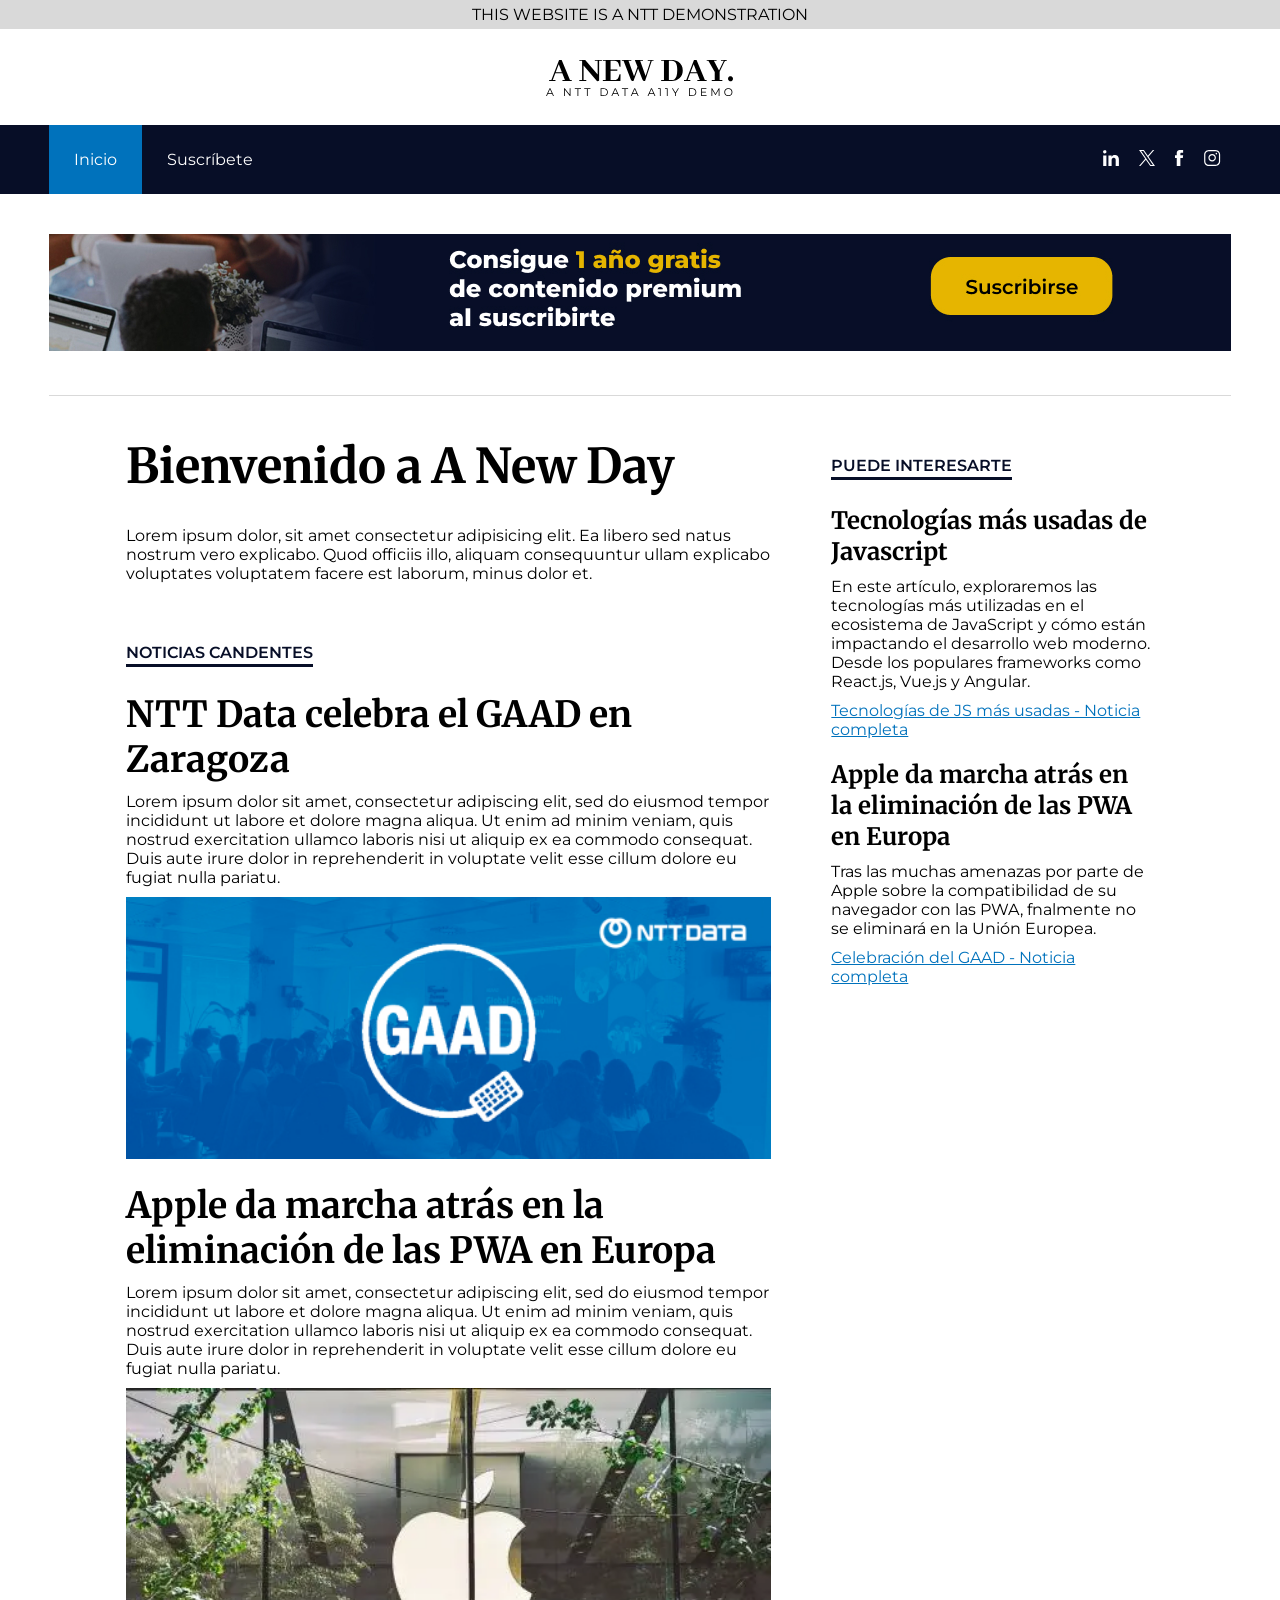
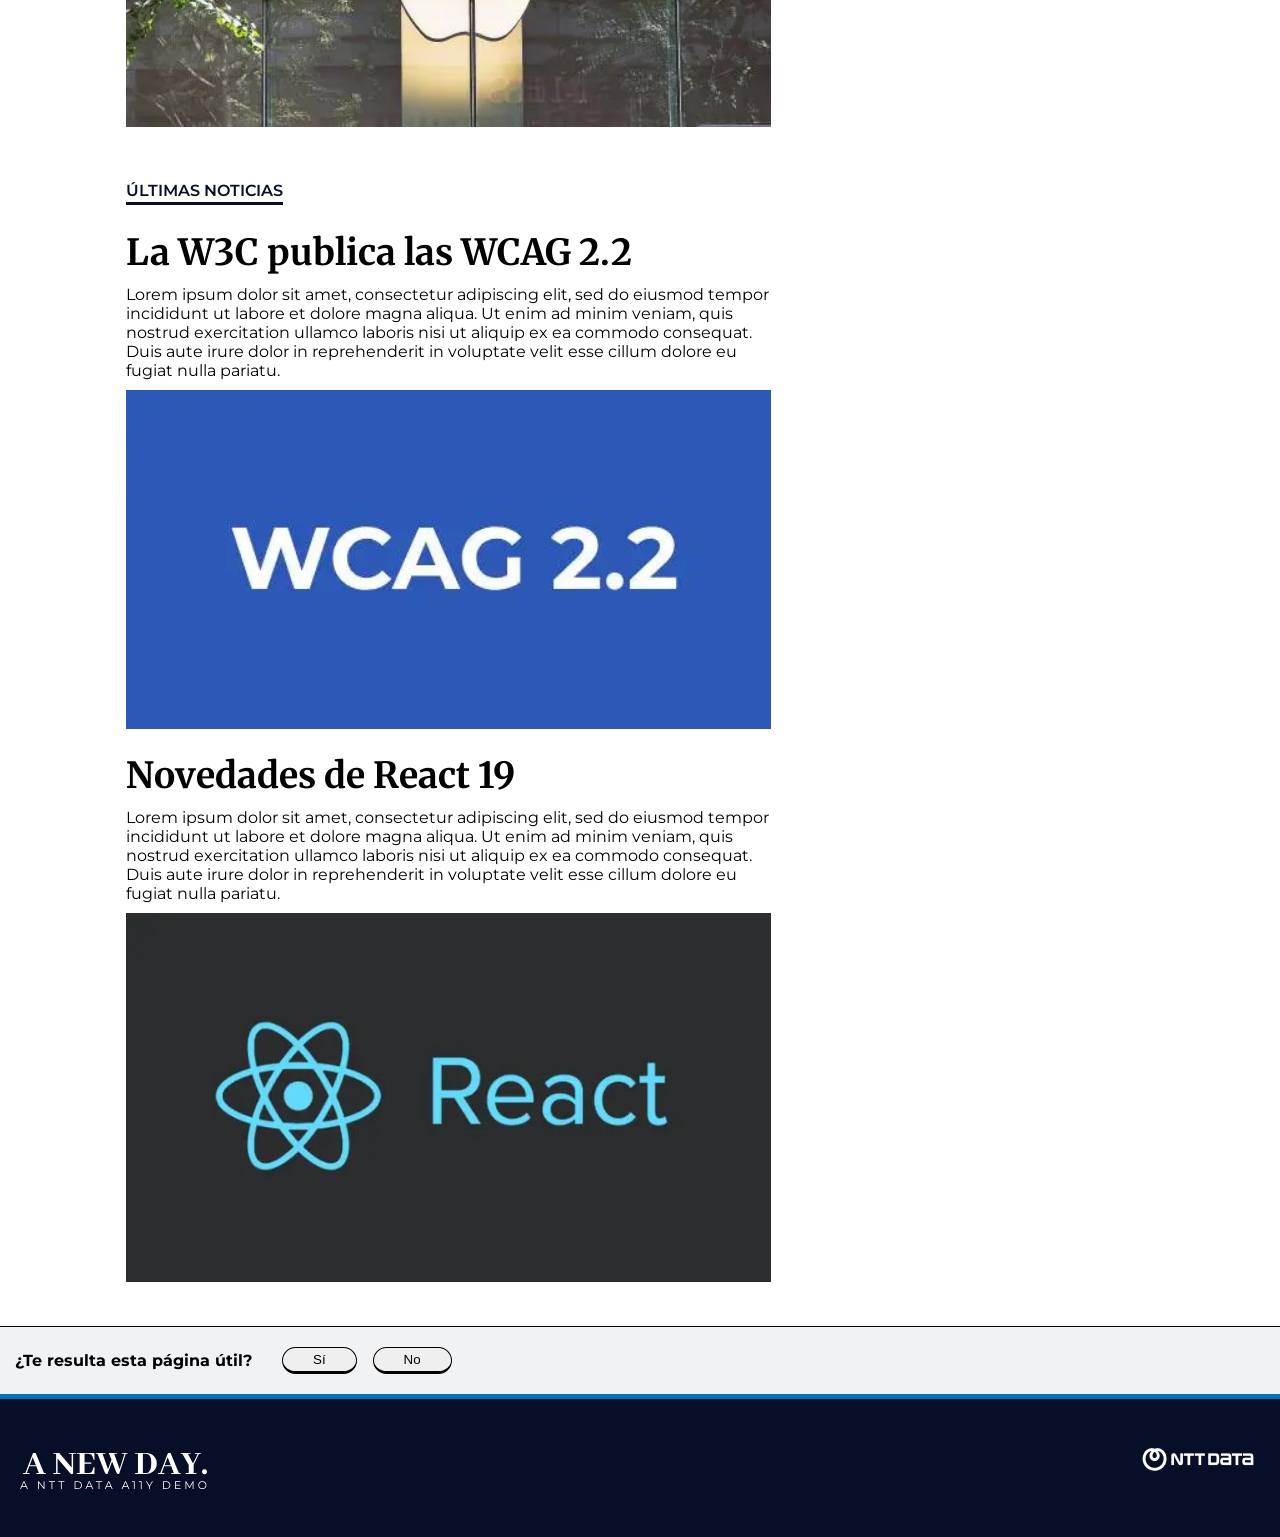
<file: index.html>
<!DOCTYPE html>
<html lang="es">
  <head>
    <meta charset="UTF-8" />
    <meta name="viewport" content="width=device-width, initial-scale=1.0" />
    <title>Bienvenido a A New Day</title>
    <link rel="stylesheet" href="./css/global.css" />
    <link rel="stylesheet" href="./css/index.css" />
    <link rel="icon" type="image/x-icon" href="./assets/favicon.jpg" />
  </head>

  <body>
    <header class="header__container">
      <a
        id="jumpToContent"
        href="#main__content"
        class="header__jumpToContent visually__hidden"
        >Saltar a contenido principal</a
      >
      
      <div class="header__demonstration">
        <span>THIS WEBSITE IS A NTT DEMONSTRATION</span>
      </div>

      <div class="header__logo">
        <a href="#">
          <img
            src="./assets/DarkLogo.svg"
            alt="Ir a la página de inicio de A new day"
          />
        </a>
      </div>

      <nav class="nav__container">
        <div class="nav__wrapper">
          <ul class="nav__main">
            <li class="nav__main--li">
              <a class="nav__main--a nav__link--active"
                aria-current="page"
                href="./index.html"
                >Inicio</a
              >
            </li>
            <li class="nav__main--li">
              <a class="nav__main--a" href="./suscribe.html">Suscríbete</a>
            </li>
          </ul>

          <ul class="nav__rrss">
            <li class="nav__rrss--li">
              <a class="nav__rrss--a" href="#"
                ><img src="./assets/rrss/licon.svg" alt="Seguir en linkedin"
              /></a>
            </li>
            <li class="nav__rrss--li">
              <a class="nav__rrss--a" href="#"
                ><img src="./assets/rrss/ticon.svg" alt="Seguir en twitter"
              /></a>
            </li>
            <li class="nav__rrss--li">
              <a class="nav__rrss--a" href="#"
                ><img src="./assets/rrss/ficon.svg" alt="Seguir en facebook"
              /></a>
            </li>
            <li class="nav__rrss--li">
              <a class="nav__rrss--a" href="#"
                ><img
                  src="./assets/rrss/iicon.svg"
                  alt="Seguir en instagram"
              /></a>
            </li>
          </ul>
        </div>
      </nav>

      <div class="header__suscriptionBanner">
        <a href="#">
          <img
            src="./assets/bpc.webp"
            alt="Consigue 1 año gratis de contenido premium al suscribirte"
          />
        </a>
      </div>
    </header>

    <div class="content__container">
      <main id="main__content" class="main__container">
        <h1 class="main__title--h1">Bienvenido a A New Day</h1>
        <p class="main__title--description">
          Lorem ipsum dolor, sit amet consectetur adipisicing elit. Ea libero
          sed natus nostrum vero explicabo. Quod officiis illo, aliquam
          consequuntur ullam explicabo voluptates voluptatem facere est laborum,
          minus dolor et.
        </p>

        <section class="section__container">
          <h2 class="section__title">NOTICIAS CANDENTES</h2>
          <ul class="articles__wrapper">
            <li>
              <article>
                <h3 class="article__title">
                  <a href="#">NTT Data celebra el GAAD en Zaragoza</a>
                </h3>
                <p class="article__description">
                  Lorem ipsum dolor sit amet, consectetur adipiscing elit, sed
                  do eiusmod tempor incididunt ut labore et dolore magna aliqua.
                  Ut enim ad minim veniam, quis nostrud exercitation ullamco
                  laboris nisi ut aliquip ex ea commodo consequat. Duis aute
                  irure dolor in reprehenderit in voluptate velit esse cillum
                  dolore eu fugiat nulla pariatu.
                </p>
                <img
                  class="section__article--img"
                  src="./assets/Noticia1.webp"
                  alt=""
                />
              </article>
            </li>

            <li>
              <article>
                <h3 class="article__title">
                  <a href="#"
                    >Apple da marcha atrás en la eliminación de las PWA en
                    Europa</a
                  >
                </h3>
                <p class="article__description">
                  Lorem ipsum dolor sit amet, consectetur adipiscing elit, sed
                  do eiusmod tempor incididunt ut labore et dolore magna aliqua.
                  Ut enim ad minim veniam, quis nostrud exercitation ullamco
                  laboris nisi ut aliquip ex ea commodo consequat. Duis aute
                  irure dolor in reprehenderit in voluptate velit esse cillum
                  dolore eu fugiat nulla pariatu.
                </p>
                <img
                  class="section__article--img"
                  src="./assets/Noticia2.webp"
                  alt=""
                />
              </article>
            </li>

          </ul>
        </section>

        <section class="section__container">
          <h2 class="section__title">ÚLTIMAS NOTICIAS</h2>
          <ul class="articles__wrapper">
            <li>
              <article>
                <h3 class="article__title">
                  <a href="#">La W3C publica las WCAG 2.2</a>
                </h3>
                <p class="article__description">
                  Lorem ipsum dolor sit amet, consectetur adipiscing elit, sed
                  do eiusmod tempor incididunt ut labore et dolore magna aliqua.
                  Ut enim ad minim veniam, quis nostrud exercitation ullamco
                  laboris nisi ut aliquip ex ea commodo consequat. Duis aute
                  irure dolor in reprehenderit in voluptate velit esse cillum
                  dolore eu fugiat nulla pariatu.
                </p>
                <img
                  class="section__article--img"
                  src="./assets/Noticia3.webp"
                  alt=""
                />
              </article>
            </li>

            <li>
              <article>
                <h3 class="article__title">
                  <a href="#">Novedades de React 19</a>
                </h3>
                <p class="article__description">
                  Lorem ipsum dolor sit amet, consectetur adipiscing elit, sed
                  do eiusmod tempor incididunt ut labore et dolore magna aliqua.
                  Ut enim ad minim veniam, quis nostrud exercitation ullamco
                  laboris nisi ut aliquip ex ea commodo consequat. Duis aute
                  irure dolor in reprehenderit in voluptate velit esse cillum
                  dolore eu fugiat nulla pariatu.
                </p>
                <img
                  class="section__article--img"
                  src="./assets/Noticia4.webp"
                  alt=""
                />
              </article>
            </li>

          </ul>
        </section>
      </main>

      <aside class="aside__container">
        <h2 class="aside__title">PUEDE INTERESARTE</h2>
        <ul class="articles__wrapper">
          <li>
            <article>
              <h3>
                <a class="article__secondaryTitle" href="#"
                  >Tecnologías más usadas de Javascript</a
                >
              </h3>
              <p class="article__secondaryDescription">
                En este artículo, exploraremos las tecnologías más utilizadas en
                el ecosistema de JavaScript y cómo están impactando el
                desarrollo web moderno. Desde los populares frameworks como
                React.js, Vue.js y Angular.
              </p>
              <a class="link" href="#"
                >Tecnologías de JS más usadas - Noticia completa</a
              >
            </article>
          </li>

          <li>
            <article>
              <h3>
                <a class="article__secondaryTitle" href="#"
                  >Apple da marcha atrás en la eliminación de las PWA en
                  Europa</a
                >
              </h3>
              <p class="article__secondaryDescription">
                Tras las muchas amenazas por parte de Apple sobre la
                compatibilidad de su navegador con las PWA, fnalmente no se
                eliminará en la Unión Europea.
              </p>
              <a class="link" href="#"
                >Celebración del GAAD - Noticia completa</a
              >
            </article>
          </li>
        </ul>
      </aside>
    </div>

    <div class="questionary__container">
      <div class="questionary__wrapper">
        <p class="questionary__question">¿Te resulta esta página útil?</p>

        <div class="questionary_buttons">
          <button class="questionary__button" onclick="showFeedback()">
            Sí <span class="visually__hidden">,esta página me pareced útil</span>
          </button>
          <button class="questionary__button" onclick="showFeedback()">
            No <span class="visually__hidden">,esta página no me pareced útil</span>
          </button>
        </div>

        <div class="questionary__feedback" role="alert">
          Gracias por tu feedback
        </div>
      </div>
    </div>

    <footer class="footer__container">
      <div class="footer__wrapper">
        <img
          src="./assets/LightLogo.svg"
          alt="A new day, a NTT DATA demo Logo"
          class="footer__and"
        />
        <img
          src="./assets/NTTDATALogo.png"
          class="footer__nttLogo"
          alt="NTT DATA Logo"
        />
      </div>
    </footer>

    <script type="text/javascript" src="./script/global.js"></script>
    <script type="text/javascript" src="./script/index.js"></script>
  </body>
</html>
</file>
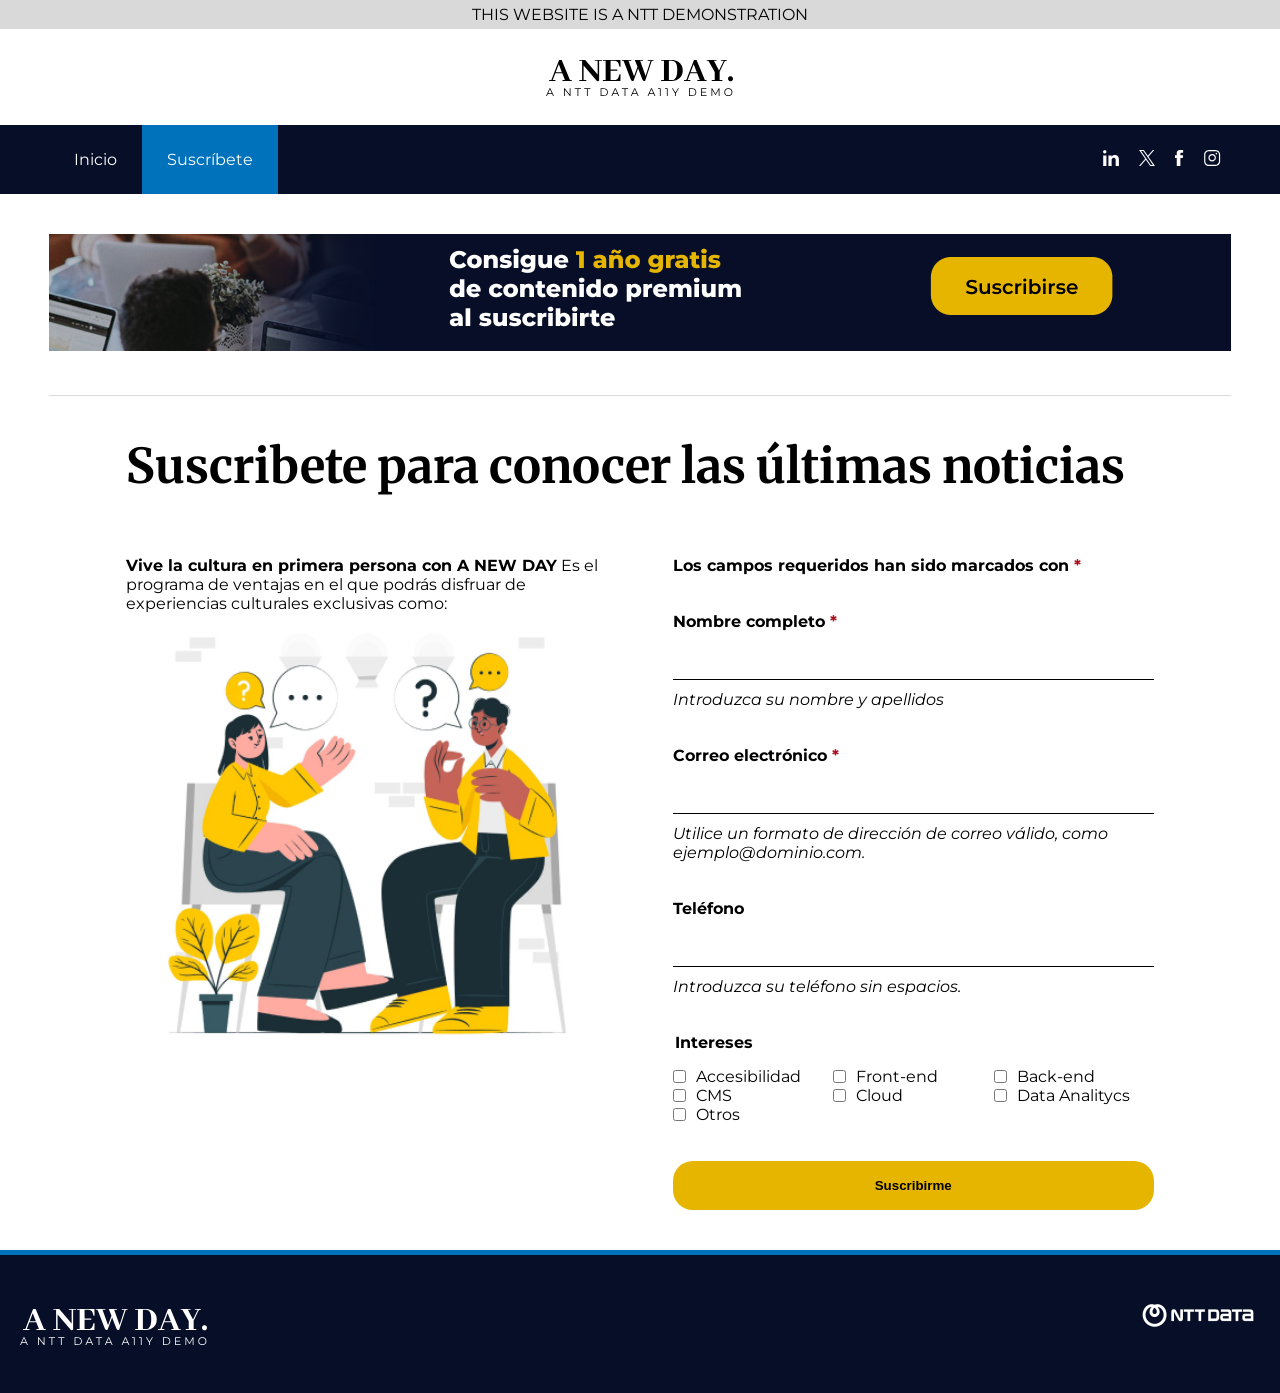
<file: suscribe.html>
<!DOCTYPE html>
<html lang="es">
  <head>
    <meta charset="UTF-8" />
    <meta name="viewport" content="width=device-width, initial-scale=1.0" />
    <title>Suscribete a A New Day</title>
    <link rel="stylesheet" href="./css/global.css" />
    <link rel="stylesheet" href="./css/suscribe.css" />
    <link rel="icon" type="image/x-icon" href="./assets/favicon.jpg" />
  </head>

  <body>
    <header class="header__container">
      <a
        id="jumpToContent"
        href="#main__content"
        class="header__jumpToContent visually__hidden"
        >Saltar a contenido principal</a
      >

      <div class="header__demonstration">
        <span>THIS WEBSITE IS A NTT DEMONSTRATION</span>
      </div>
      <div class="header__logo">
        <a href="./index.html">
          <img
            src="./assets/DarkLogo.svg"
            alt="Ir a la página de inicio de A new day"
          />
        </a>
      </div>

      <nav class="nav__container">
        <div class="nav__wrapper">
          <ul class="nav__main">
            <li class="nav__main--li">
              <a class="nav__main--a" href="./index.html">Inicio</a>
            </li>
            <li class="nav__main--li">
              <a
                class="nav__main--a nav__link--active"
                aria-current="page"
                href="./suscribe.html"
                >Suscríbete</a
              >
            </li>
          </ul>

          <ul class="nav__rrss">
            <li class="nav__rrss--li">
              <a class="nav__rrss--a" href="#"
                ><img src="./assets/rrss/licon.svg" alt="Seguir en linkedin"
              /></a>
            </li>
            <li class="nav__rrss--li">
              <a class="nav__rrss--a" href="#"
                ><img src="./assets/rrss/ticon.svg" alt="Seguir en twitter"
              /></a>
            </li>
            <li class="nav__rrss--li">
              <a class="nav__rrss--a" href="#"
                ><img src="./assets/rrss/ficon.svg" alt="Seguir en facebook"
              /></a>
            </li>
            <li class="nav__rrss--li">
              <a class="nav__rrss--a" href="#"
                ><img src="./assets/rrss/iicon.svg" alt="Seguir en instagram"
              /></a>
            </li>
          </ul>
        </div>
      </nav>

      <div class="header__suscriptionBanner">
        <a href="#">
          <img
            src="./assets/bpc.webp"
            alt="Consigue 1 año gratis de contenido premium al suscribirte"
          />
        </a>
      </div>
    </header>

    <div class="content__container">
      <main id="main__content" class="main__container">
        <h1 class="main__title--h1">
          Suscribete para conocer las últimas noticias
        </h1>

        <div class="cols__wrapper">
          <div>
            <p>
              <span class="boldText">Vive la cultura en primera persona con A NEW DAY</span>
              Es el programa de ventajas en el que podrás disfruar de
              experiencias culturales exclusivas como:
            </p>
            <img src="./assets/Suscription.webp" alt="" />
          </div>

          <form class="form__container" id="suscribeForm">
            <p aria-hidden="true" class="boldText">
              Los campos requeridos han sido marcados con 
              <span class="form__required">*</span>
            </p>

            <div id="nombreCompleto__field" class="form__field">
              <label class="field__label" for="nombreCompleto"
                >Nombre completo
                <span class="form__required" aria-hidden="true">*</span>
              </label>
              <input
                class="field__input"
                type="text"
                id="nombreCompleto"
                aria-required="true"
                aria-describedby="nombreCompleto__hint"
              />
              <span class="form__field--helperText" id="nombreCompleto__hint"
                >Introduzca su nombre y apellidos
              </span>
            </div>
            <div id="correoElectronico__field" class="form__field">
              <label class="field__label" for="correoElectronico"
                >Correo electrónico
                <span class="form__required" aria-hidden="true">*</span>
              </label>
              <input
                type="email"
                class="field__input"
                id="correoElectronico"
                aria-required="true"
                aria-describedby="correoElectronico__hint"
              />
              <span class="form__field--helperText" id="correoElectronico__hint"
                >Utilice un formato de dirección de correo válido, como
                ejemplo@dominio.com.
              </span>
            </div>
            <div id="telefono__field" class="form__field">
              <label class="field__label" for="telefono">Teléfono</label>
              <input
                class="field__input"
                type="tel"
                id="telefono"
                aria-describedby="telefono__hint"
              />
              <span class="form__field--helperText" id="telefono__hint"
                >Introduzca su teléfono sin espacios.
              </span>
            </div>

            <fieldset class="fieldset__container">
              <legend>Intereses</legend>
              <div class="fieldset__wrapper">
                <div class="fieldset__field">
                  <input
                    type="checkbox"
                    id="accesibilidad"
                    name="accesibilidad"
                    value="Accesibilidad"
                  />
                  <label for="accesibilidad">Accesibilidad</label>
                </div>
                <div class="fieldset__field">
                  <input
                    type="checkbox"
                    id="frontend"
                    name="frontend"
                    value="Front-end"
                  />
                  <label for="frontend">Front-end</label>
                </div>
                <div class="fieldset__field">
                  <input
                    type="checkbox"
                    id="backend"
                    name="backend"
                    value="Back-end"
                  />
                  <label for="backend">Back-end</label>
                </div>
                <div class="fieldset__field">
                  <input type="checkbox" id="cms" name="cms" value="CMS" />
                  <label for="cms">CMS</label>
                </div>
                <div class="fieldset__field">
                  <input
                    type="checkbox"
                    id="cloud"
                    name="cloud"
                    value="Cloud"
                  />
                  <label for="cloud">Cloud</label>
                </div>
                <div class="fieldset__field">
                  <input
                    type="checkbox"
                    id="data-analytics"
                    name="data-analytics"
                    value="Data Analitycs"
                  />
                  <label for="data-analytics">Data Analitycs</label>
                </div>
                <div class="fieldset__field">
                  <input
                    type="checkbox"
                    id="otros"
                    name="otros"
                    value="Otros"
                  />
                  <label for="otros">Otros</label>
                </div>
              </div>
            </fieldset>

            <button type="submit">Suscribirme</button>
          </form>
        </div>
      </main>
    </div>

    <footer class="footer__container">
      <div class="footer__wrapper">
        <img
          src="./assets/LightLogo.svg"
          alt="A new day, a NTT DATA demo Logo"
          class="footer__and"
        />
        <img
          src="./assets/NTTDATALogo.png"
          class="footer__nttLogo"
          alt="NTT DATA Logo"
        />
      </div>
    </footer>
    <script type="text/javascript" src="./script/global.js"></script>
    <script type="text/javascript" src="./script/suscribe.js"></script>
  </body>
</html>
</file>
<file: css/global.css>
@import url("https://fonts.googleapis.com/css2?family=Merriweather:ital,wght@0,300;0,400;0,700;0,900;1,300;1,400;1,700;1,900&display=swap");
@import url("https://fonts.googleapis.com/css2?family=Montserrat:ital,wght@0,100..900;1,100..900&display=swap");

:root {
  --primary-color: #070e27;
  --secondary-color: #0072bc;
  --terciary-color: #e5b500;

  --grey-light-color: #f1f2f4;
  --grey-dark-color: #d9d9d9;

  --black-color: #000000;
  --white-color: #ffffff;
  --error-color: #aa0e1d;

  --second-level-width: 1182px;
  --third-level-width: 1048px;
  --fourth-level-width: 1270px;
}

/* RESET */
* {
  box-sizing: border-box;
  margin: 0;
}

*:focus {
  border: 2px solid var(--terciary-color) !important;
  outline: 2px solid black;
}

ul,
li {
  padding: 0;
  list-style: none;
}

table {
  border-collapse: collapse;
}

.boldText {
  font-weight: bold;
}

/* END OF RESET */

.visually__hidden {
  clip: rect(0 0 0 0);
  clip-path: inset(50%);
  height: 1px;
  overflow: hidden;
  position: absolute;
  white-space: nowrap;
  width: 1px;
}

/* -- HEADER --*/
.header__container {
  width: 100%;
  position: relative;
  font-family: "Montserrat", sans-serif;
  display: flex;
  flex-direction: column;
  align-content: center;
}

.header__jumpToContent {
  padding: 16px;
  color: var(--white-color);
  background-color: var(--primary-color);
  position: absolute;
  left: 0;
  top: 0;
  display: block;
}

.header__demonstration {
  background-color: var(--grey-dark-color);
  color: var(--black-color);
  text-align: center;
  padding: 5px;
  width: 100%;
}

.header__logo {
  width: 100%;
  margin: 0 auto;
  text-align: center;
  padding: 22px;
}

.nav__container {
  width: 100%;
  background-color: var(--primary-color);
  margin: 0 auto;
}

.nav__wrapper {
  width: 100%;
  max-width: var(--second-level-width);
  margin: 0 auto;
  display: flex;
  flex-direction: row;
  justify-content: space-between;
  align-items: center;
}

.nav__main {
  color: var(--white-color);
  width: fit-content;
  display: flex;
  flex-flow: row wrap;
  padding: 0;
}

.nav__main--li {
  list-style: none;
}

.nav__main--a {
  color: var(--white-color);
  text-decoration: none;
  padding: 25px;
  display: inline-block;
  width: 100%;
  cursor: pointer;
}

.nav__link--active,
.nav__link--active:hover {
  background-color: var(--secondary-color) !important;
}

.nav__main--a:hover {
  background-color: #141c3a;
}

.header__suscriptionBanner {
  border-bottom: 1px solid var(--grey-dark-color);
  padding: 40px 0;
  max-width: var(--second-level-width);
  width: 100%;
  display: block;
  align-self: center;
}

.header__suscriptionBanner img {
  width: 100%;
}

.nav__rrss {
  display: flex;
  flex-direction: row;
  gap: 20px;
  padding-right: 10px;
}

.nav__rrss--li {
  list-style: none;
}

/* -- END OF HEADER --*/

/* -- MAIN --*/
.content__container {
  max-width: var(--third-level-width);
  width: 100%;
  margin: 0 auto;
  padding: 40px 10px;
}

.main__container img {
  width: 100%;
}

.main__title--h1 {
  font-family: "Merriweather";
  font-size: 3rem;
  color: var(--black-color);
}

/* -- END OF MAIN --*/

/* FOOTER */
.footer__container {
  width: 100%;
  border-top: 5px solid var(--secondary-color);
  background-color: var(--primary-color);
}

.footer__wrapper {
  width: 100%;
  max-width: var(--fourth-level-width);
  border: 5px solid var(--primary-color);
  margin: 0 auto;
  padding: 40px 10px;
  display: flex;
  flex-direction: row;
  justify-content: space-between;
  gap: 10px;
}

.footer__ANDLogo {
  width: 188px;
}

.footer__nttLogo {
  width: 124px;
  height: 31px;
}

/* -- END OF FOOTER --*/

@media screen and (max-width: 750px) {
  .content__container {
    padding: 20px;
  }

  .header__suscriptionBanner img {
    content: url("../assets/BannerMobile.webp");
  }

  .nav__rrss {
    width: 100%;
    background: var(--black-color);
    padding: 25px;
  }

  .nav__wrapper,
  .nav__main {
    flex-direction: column;
    align-items: flex-start;
    width: 100%;
  }

  .nav__main--li {
    width: 100%;
  }

  .footer__wrapper,
  .questionary__wrapper {
    flex-direction: column !important;
  }

  .footer__wrapper {
    align-items: center;
  }

  .nav__main--li {
    width: 100vw;
  }
}
</file>
<file: css/index.css>
/* CONTENT */
.content__container {
  display: grid;
  grid-template-columns: 2fr 1fr;
  gap: 60px;
}

.section__title,
.aside__title {
  font-family: "Montserrat", sans-serif;
  font-weight: 600;
  padding-bottom: 2px;
  border-bottom: 3px solid var(--primary-color);
  width: fit-content;
  font-size: 1rem;
  margin-bottom: 25px;
  color: var(--primary-color);
}

.section__container {
  padding-top: 50px;
}

.section__container a {
  text-decoration: none;
  color: var(--black-color);
}

.article__title {
  font-size: 2.25rem;
  font-family: "Merriweather";
}

.article__description,
.main__title--description {
  font-size: 1rem;
  color: var(--black-color);
  padding: 10px 0;
  font-family: "Montserrat", sans-serif;
}

.main__title--description {
  padding-top: 30px;
}

.section__article--img {
  width: 100%;
}

.articles__wrapper {
  display: flex;
  flex-direction: column;
  gap: 20px;
}

/* END OF CONTENT */

/* -- ASIDE -- */
.aside__container {
  position: sticky;
  top: 0;
  max-height: calc(100vh - 80px);
  overflow-y: auto;
  padding-top: 20px;
}

.article__secondaryTitle {
  font-size: 24px;
  color: var(--black-color);
  font-family: "Merriweather";
  text-decoration: none;
}

.article__secondaryDescription {
  font-size: 1rem;
  font-family: "Montserrat", sans-serif;
  padding: 10px 0;
}

.link {
  font-size: 1rem;
  color: var(--secondary-color);
  font-family: "Montserrat", sans-serif;
}
/* -- END OF ASIDE -- */

/* -- QUESTIONARY -- */
.questionary__container {
  width: 100%;
  background-color: var(--grey-light-color);
  border-top: 1px solid (--black-color);
  padding: 20px 0px;
  margin: 0 auto;
  font-family: "Montserrat", sans-serif;
  border-top: 1px solid var(--black-color);
}

.questionary__wrapper {
  width: 100%;
  max-width: var(--fourth-level-width);
  margin: 0 auto;
  display: flex;
  flex-direction: row;
  gap: 30px;
  align-items: center;
  padding-left: 10px;
}

.questionary__question {
  font-weight: bold;
}

.questionary_buttons {
  display: flex;
  flex-flow: row wrap;
  gap: 16px;
}

.questionary__button {
  border: 1px solid var(--black-color);
  border-radius: 20px;
  border-bottom-width: 3px;
  padding: 4px 30px;
  cursor: pointer;
}

.questionary__button:hover {
  background-color: var(--black-color);
  color: var(--white-color);
}

.questionary__feedback {
  font-weight: bold;
  display: none;
}
/* -- END OF QUESTIONARY -- */

@media screen and (max-width: 750px) {
  .content__container {
    grid-template-columns: 1fr;
  }
}
</file>
<file: css/suscribe.css>
/* CONTENT */
.cols__wrapper {
  display: grid;
  grid-template-columns: repeat(2, 1fr);
  gap: 65px;
  font-family: "Montserrat", sans-serif;
  padding-top: 60px;
}

.cols__wrapper img {
  width: 100%;
}

.form__container {
  display: flex;
  flex-direction: column;
  gap: 37px;
}

.form__field {
  display: flex;
  flex-direction: column;
}

.field__label,
legend {
  font-weight: bold;
}

.field__input {
  border: 0;
  border-bottom: 1px solid var(--black-color);
  padding: 15px 0;
  font-size: 16px;
}

.field__input::placeholder {
  font-family: "Montserrat", sans-serif;
}

.form__field--helperText,
.form__field--error {
  padding-top: 10px;
}

.form__field--helperText {
  font-style: italic;
}

.form__field--error {
  font-weight: bold;
  color: var(--error-color);
  display: block;
  display: flex;
  flex-direction: row;
  gap: 10px;
}
.error-icon {
  width: 20px !important;
  height: 20px;
}
.form__required {
  font-weight: bold;
  color: var(--error-color);
}

button[type="submit"] {
  width: 100%;
  background-color: var(--terciary-color);
  color: var(--black-color);
  border-radius: 20px;
  padding: 17px;
  border: none;
  font-weight: bold;
  cursor: pointer;
}

.fieldset__container {
  border: none;
  padding: 0;
  margin: 0;
}

.fieldset__wrapper {
  display: grid;
  grid-template-columns: repeat(3, 1fr);
  padding-top: 15px;
}

.fieldset__field {
  display: flex;
  flex-flow: row nowrap;
  gap: 10px;
}

@media screen and (max-width: 750px) {
  .cols__wrapper,
  .fieldset__wrapper {
    grid-template-columns: 1fr;
  }
}

/* END OF CONTENT */
</file>
